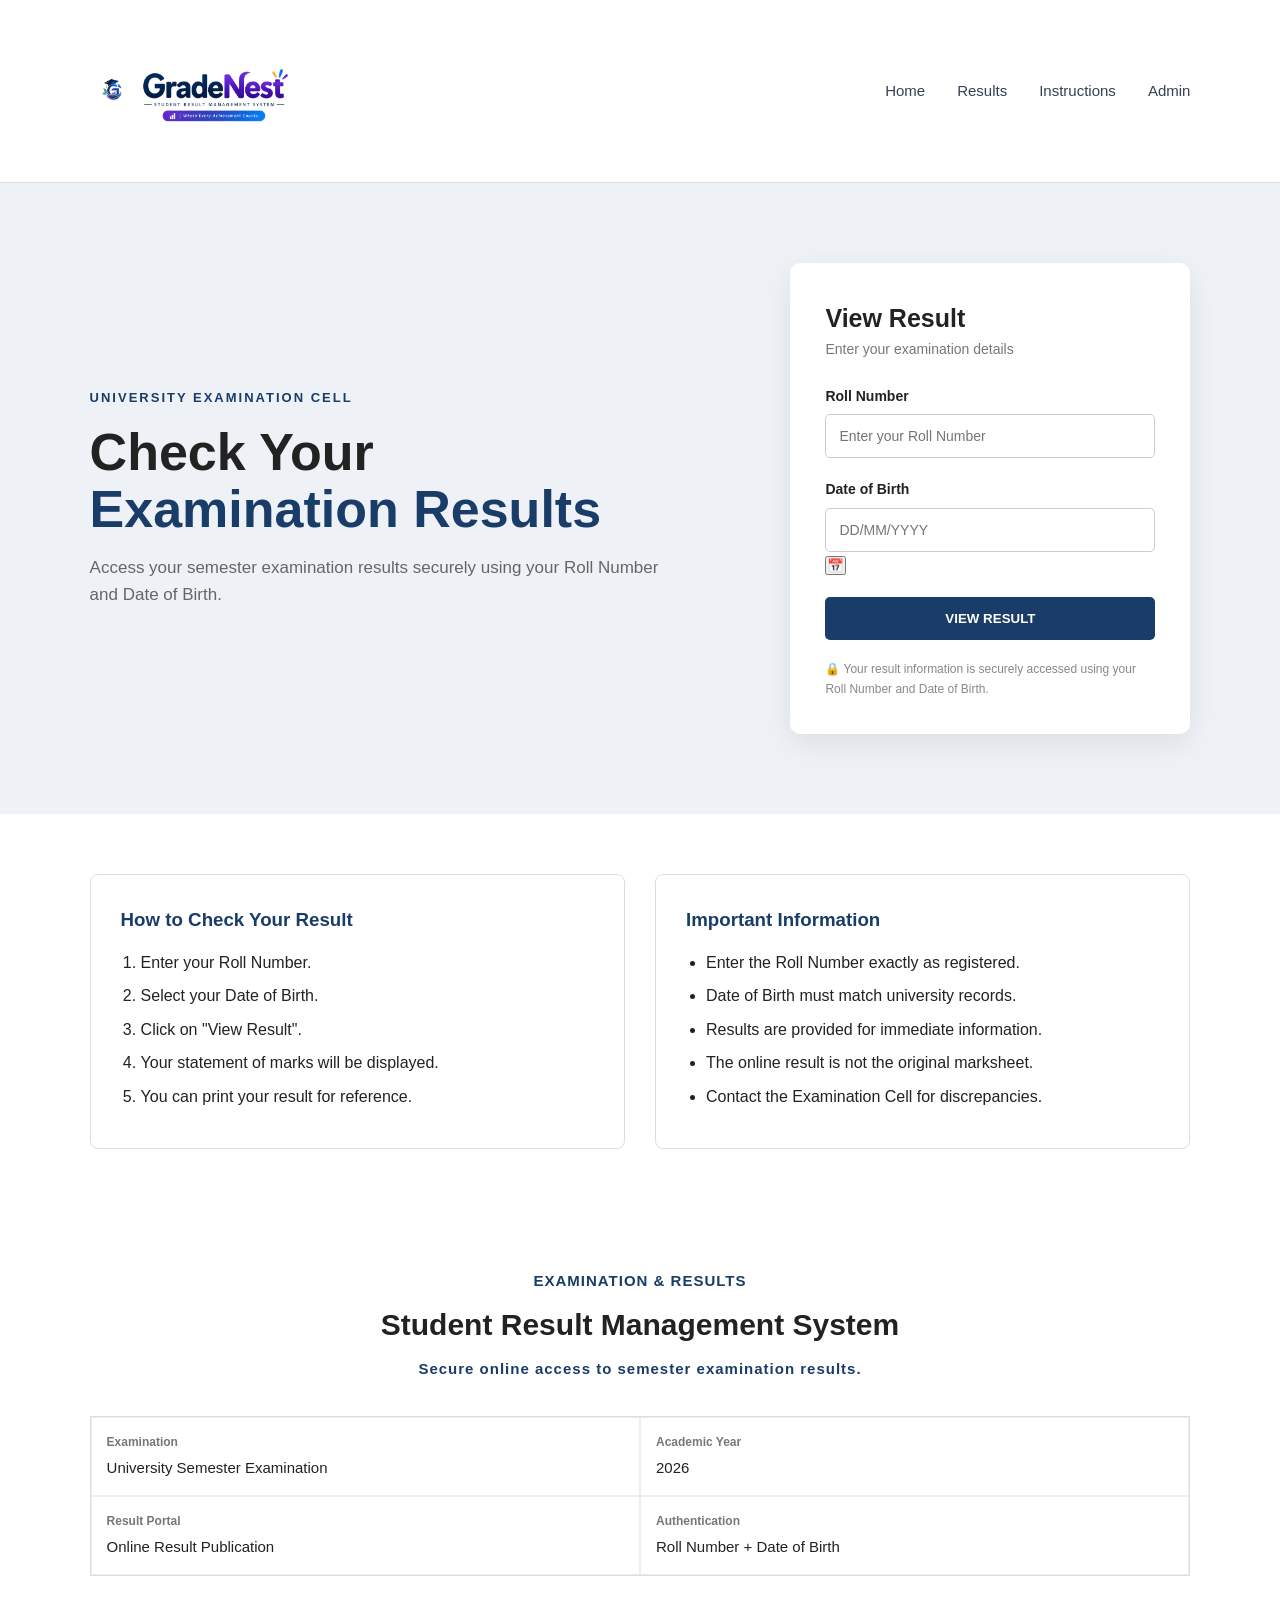
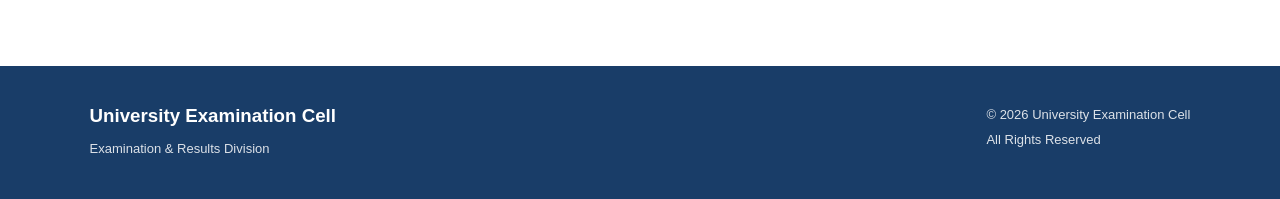
<file: index.html>
<!DOCTYPE html>
<html lang="en">

<head>
    <meta charset="UTF-8">

    <meta name="viewport"
          content="width=device-width, initial-scale=1.0">

    <title>GradeNest | Student Result Management System</title>

    <link rel="stylesheet" href="style.css">
</head>


<body>

<!-- =====================================================
     HEADER
====================================================== -->

<header class="header">

    <div class="logo-section">

        <!-- GradeNest Icon -->
        <img src="images/gradenest-icon.png"
             alt="GradeNest Icon"
             class="gradenest-icon">

        <!-- GradeNest Wordmark -->
        <img src="images/gradenest-wordmark.png"
             alt="GradeNest - Student Result Management System"
             class="gradenest-wordmark">

    </div>

    <nav class="navigation">

        <a href="#home">
            Home
        </a>

        <a href="#results">
            Results
        </a>

        <a href="#instructions">
            Instructions
        </a>

        <a href="admin.html">
            Admin
        </a>

    </nav>

</header>




    <!-- =====================================================
         HOME / HERO
    ====================================================== -->

    <main>


        <section class="hero"
                 id="home">


            <!-- LEFT CONTENT -->

            <div class="hero-content">

                <p class="small-title">
                    UNIVERSITY EXAMINATION CELL
                </p>


                <h2>

                    Check Your
                    <span>
                        Examination Results
                    </span>

                </h2>


                <p class="description">

                    Access your semester examination
                    results securely using your
                    Roll Number and Date of Birth.

                </p>

            </div>



            <!-- RESULT SEARCH CARD -->

            <div class="result-card"
                 id="results">


                <div class="card-header">

                    <h3>
                        View Result
                    </h3>

                    <p>
                        Enter your examination details
                    </p>

                </div>


                <!-- ERROR MESSAGE -->

                <p id="errorMessage"
                   class="error-message">
                </p>



                <!-- ROLL NUMBER -->

                <div class="input-group">

                    <label for="rollNumber">

                        Roll Number

                    </label>


                    <input
                        type="text"
                        id="rollNumber"
                        placeholder="Enter your Roll Number"
                        autocomplete="off"
                    >

                </div>



               <!-- DATE OF BIRTH -->

<div class="input-group">

    <label for="dob">
        Date of Birth
    </label>

    <input
        type="text"
        id="dob"
        placeholder="DD/MM/YYYY"
        maxlength="10"
        inputmode="numeric"
        autocomplete="off"
    >

    <button
        type="button"
        onclick="openDatePicker()"
    >
        📅
    </button>

    <input
        type="date"
        id="hiddenDatePicker"
        style="display:none;"
        onchange="setSelectedDate(this.value)"
    >

</div>


                <!-- VIEW RESULT BUTTON -->

                <button
                    type="button"
                    class="result-button"
                    id="viewResultButton"
                >

                    VIEW RESULT

                </button>



                <p class="security-text">

                    🔒 Your result information is
                    securely accessed using your
                    Roll Number and Date of Birth.

                </p>


            </div>

        </section>



        <!-- =================================================
             INFORMATION
        ================================================== -->

        <section class="information"
                 id="instructions">


            <!-- HOW TO CHECK -->

            <div class="info-box">

                <h3>
                    How to Check Your Result
                </h3>


                <ol>

                    <li>
                        Enter your Roll Number.
                    </li>

                    <li>
                        Select your Date of Birth.
                    </li>

                    <li>
                        Click on "View Result".
                    </li>

                    <li>
                        Your statement of marks
                        will be displayed.
                    </li>

                    <li>
                        You can print your result
                        for reference.
                    </li>

                </ol>

            </div>



            <!-- IMPORTANT INFORMATION -->

            <div class="info-box">

                <h3>
                    Important Information
                </h3>


                <ul>

                    <li>
                        Enter the Roll Number
                        exactly as registered.
                    </li>

                    <li>
                        Date of Birth must match
                        university records.
                    </li>

                    <li>
                        Results are provided for
                        immediate information.
                    </li>

                    <li>
                        The online result is not
                        the original marksheet.
                    </li>

                    <li>
                        Contact the Examination Cell
                        for discrepancies.
                    </li>

                </ul>

            </div>


        </section>



        <!-- =================================================
             RESULT INFORMATION
        ================================================== -->

        <section class="result-section">


            <div class="result-heading">

                <p class="small-title">
                    EXAMINATION & RESULTS
                </p>


                <h2>
                    Student Result Management System
                </h2>


                <p>
                    Secure online access to semester
                    examination results.
                </p>

            </div>



            <div class="student-details">


                <div>

                    <strong>
                        Examination
                    </strong>

                    <span>
                        University Semester Examination
                    </span>

                </div>


                <div>

                    <strong>
                        Academic Year
                    </strong>

                    <span>
                        2026
                    </span>

                </div>


                <div>

                    <strong>
                        Result Portal
                    </strong>

                    <span>
                        Online Result Publication
                    </span>

                </div>


                <div>

                    <strong>
                        Authentication
                    </strong>

                    <span>
                        Roll Number + Date of Birth
                    </span>

                </div>


            </div>


        </section>


    </main>



    <!-- =====================================================
         FOOTER
    ====================================================== -->

    <footer>


        <div>

            <h3>
                University Examination Cell
            </h3>

            <p>
                Examination & Results Division
            </p>

        </div>


        <div>

            <p>
                © 2026 University Examination Cell
            </p>

            <p>
                All Rights Reserved
            </p>

        </div>


    </footer>



    <!-- =====================================================
         JAVASCRIPT
    ====================================================== -->

    <script src="script.js"></script>


    <!-- =====================================================
         PUBLIC RESULT SEARCH
    ====================================================== -->

    <script>

        const viewResultButton =
            document.getElementById(
                "viewResultButton"
            );


        if (viewResultButton) {

            viewResultButton.addEventListener(
                "click",
                function () {


                    const rollNumber =
                        document
                            .getElementById(
                                "rollNumber"
                            )
                            .value
                            .trim();


                    const dob =
                        document
                            .getElementById(
                                "dob"
                            )
                            .value;


                    const errorMessage =
                        document
                            .getElementById(
                                "errorMessage"
                            );


                    errorMessage.textContent = "";


                    if (
                        rollNumber === "" ||
                        dob === ""
                    ) {

                        errorMessage.textContent =
                            "Please enter Roll Number and Date of Birth.";

                        return;

                    }


                    /*
                       Get students saved by
                       the Admin Portal.
                    */

                    const students =
                        JSON.parse(
                            localStorage.getItem(
                                "students"
                            )
                        ) || [{
            rollNumber: "MCA001",
            dob: "2004-11-03"
        }];


                    /*
   Find matching student.
*/

const enteredDob = dob
    .replace(/\//g, "-")
    .trim();

const normalizedDob =
    enteredDob.split("-").length === 3 &&
    enteredDob.split("-")[0].length === 2
        ? enteredDob.split("-").reverse().join("-")
        : enteredDob;

const student =
    students.find(
        function (student) {

            return (
                String(student.rollNumber)
                    .toLowerCase()
                    .trim()
                ===
                rollNumber.toLowerCase().trim()

                &&

                String(student.dob)
                    .trim()
                ===
                normalizedDob
            );

        }
    );

                    /*
                       Student not found.
                    */

                    if (!student) {

                        errorMessage.textContent =
                            "Invalid Roll Number or Date of Birth.";

                        return;

                    }


                    /*
                       Store selected student
                       for result.html
                    */

                    localStorage.setItem(

                        "selectedStudent",

                        JSON.stringify(student)

                    );


                    /*
                       Open result page.
                    */

                    window.location.href =
                        "result.html";

                }
            );

        }

       function openDatePicker() {

    const picker =
        document.getElementById("hiddenDatePicker");

    if (picker.showPicker) {
        picker.showPicker();
    } else {
        picker.click();
    }
}


function setSelectedDate(value) {

    if (!value) {
        return;
    }

    const parts =
        value.split("-");

    document.getElementById("dob").value =
        parts[2] +
        "/" +
        parts[1] +
        "/" +
        parts[0];
} 

const dobInput = document.getElementById("dob");

if (dobInput) {
    dobInput.addEventListener("input", function () {
        let value = this.value.replace(/\D/g, "");

        if (value.length > 2) {
            value = value.slice(0, 2) + "/" + value.slice(2);
        }

        if (value.length > 5) {
            value = value.slice(0, 5) + "/" + value.slice(5, 9);
        }

        this.value = value;
    });
}

    </script>


</body>

</html>
</file>
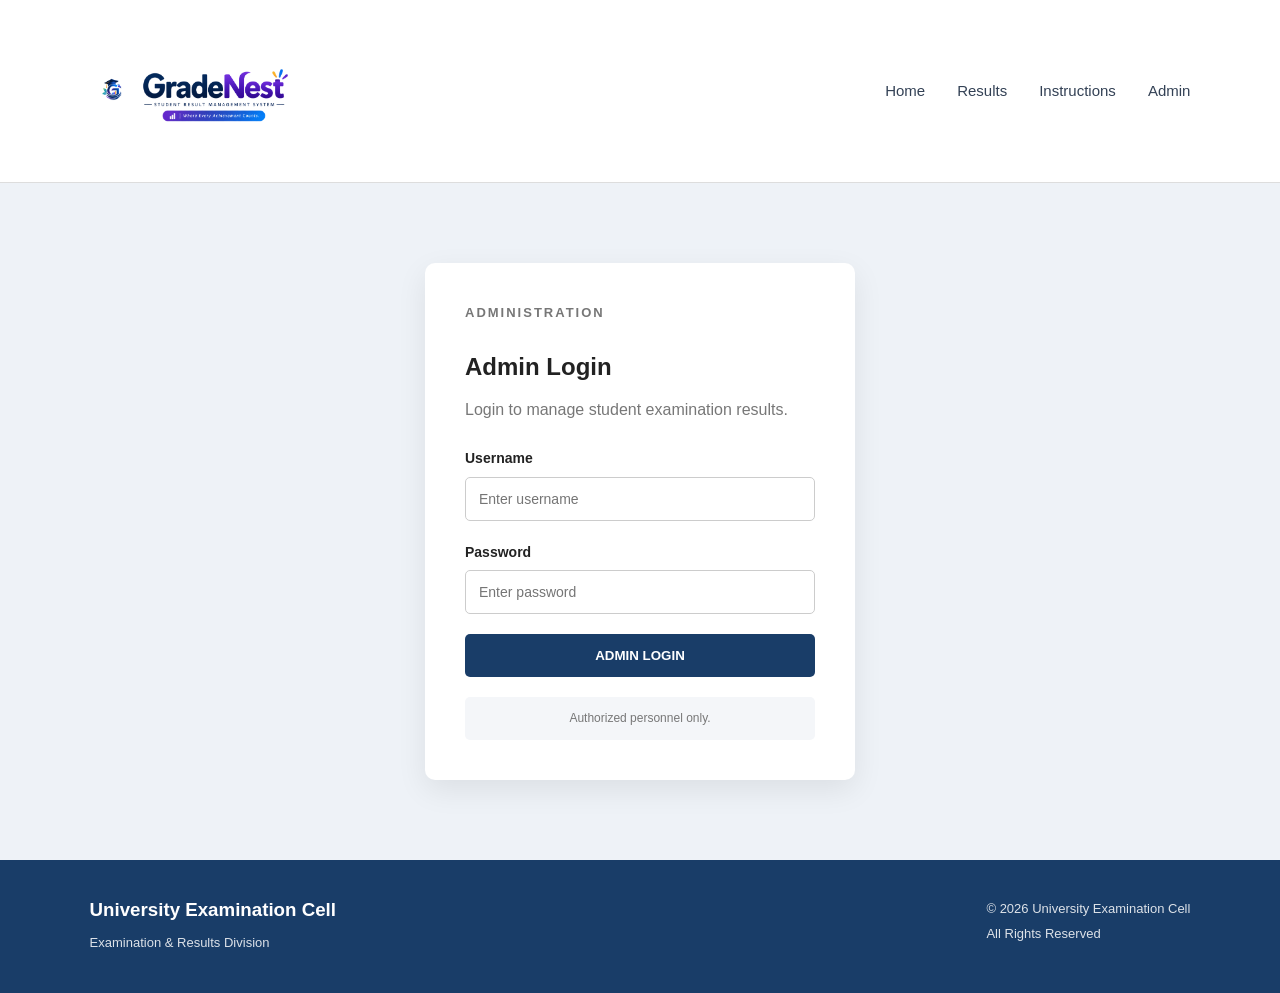
<file: admin.html>
<!DOCTYPE html>
<html lang="en">

<head>

    <meta charset="UTF-8">

    <meta
        name="viewport"
        content="width=device-width, initial-scale=1.0"
    >

    <title>GradeNest | Admin Portal</title>

    <link
        rel="stylesheet"
        href="style.css"
    >

</head>


<body>


<!-- =====================================================
     HEADER
===================================================== -->

<header class="header">

    <div class="logo-section">

    <!-- GradeNest Icon -->
    <img
        src="images/gradenest-icon.png"
        alt="GradeNest Icon"
        class="gradenest-icon"
    >

    <!-- GradeNest Wordmark -->
    <img
        src="images/gradenest-wordmark.png"
        alt="GradeNest"
        class="gradenest-wordmark"
    >

</div>


    <nav class="navigation">

        <a href="index.html#home">
            Home
        </a>

        <a href="index.html#results">
            Results
        </a>

        <a href="index.html#instructions">
            Instructions
        </a>

        <a href="admin.html">
            Admin
        </a>

    </nav>

</header>



<!-- =====================================================
     ADMIN LOGIN
===================================================== -->

<section
    class="admin-login-section"
    id="adminLoginSection"
>

    <div class="admin-login-card">

        <p class="small-title">
            ADMINISTRATION
        </p>

        <h2>
            Admin Login
        </h2>

        <p>
            Login to manage student examination results.
        </p>


        <form id="adminLoginForm">


            <div class="input-group">

                <label for="adminUsername">
                    Username
                </label>

                <input
                    type="text"
                    id="adminUsername"
                    placeholder="Enter username"
                    required
                >

            </div>



            <div class="input-group">

                <label for="adminPassword">
                    Password
                </label>

                <input
                    type="password"
                    id="adminPassword"
                    placeholder="Enter password"
                    required
                >

            </div>


            <p
                id="loginError"
                class="error-message"
            ></p>


            <button
                type="submit"
                class="result-button"
            >
                ADMIN LOGIN
            </button>


        </form>


        <div class="admin-note">

            Authorized personnel only.

        </div>

    </div>

</section>



<!-- =====================================================
     ADMIN DASHBOARD
===================================================== -->

<section
    class="admin-dashboard hidden"
    id="adminDashboard"
>


    <!-- DASHBOARD HEADER -->

    <div class="dashboard-header">

        <div>

            <p class="small-title">
                ADMINISTRATION
            </p>

            <h2>
                Admin Dashboard
            </h2>

        </div>


        <button
            type="button"
            class="logout-button"
            onclick="logoutAdmin()"
        >
            LOGOUT
        </button>

    </div>



    <!-- =================================================
         STATISTICS
    ================================================== -->

    <div class="statistics">


        <div class="stat-card">

            <span>
                Total Students
            </span>

            <strong id="totalStudents">
                0
            </strong>

        </div>


        <div class="stat-card">

            <span>
                Passed
            </span>

            <strong id="passedStudents">
                0
            </strong>

        </div>


        <div class="stat-card">

            <span>
                Failed
            </span>

            <strong id="failedStudents">
                0
            </strong>

        </div>


        <div class="stat-card">

            <span>
                Average Percentage
            </span>

            <strong id="averagePercentage">
                0%
            </strong>

        </div>


    </div>



    <!-- =================================================
         ADD STUDENT RESULT
    ================================================== -->

    <section class="admin-panel">


        <div class="panel-title">

            <div>

                <p class="small-title">
                    STUDENT MANAGEMENT
                </p>

                <h2>
                    Add Student Result
                </h2>

            </div>

        </div>



        <form id="studentForm">


            <!-- STUDENT INFORMATION -->

            <div class="admin-form-grid">


                <!-- ROLL NUMBER -->

                <div class="input-group">

                    <label for="rollNumber">
                        Roll Number
                    </label>

                    <input
                        type="text"
                        id="rollNumber"
                        placeholder="Example: MCA001"
                        required
                    >

                </div>



                <!-- STUDENT NAME -->

                <div class="input-group">

                    <label for="studentName">
                        Student Name
                    </label>

                    <input
                        type="text"
                        id="studentName"
                        placeholder="Enter student name"
                        required
                    >

                </div>



                <!-- DOB -->

                <div class="input-group">

                    <label for="studentDob">
                        Date of Birth
                    </label>

                    <input
                        type="date"
                        id="studentDob"
                        required
                    >

                </div>



                <!-- COURSE -->

                <div class="input-group">

                    <label for="studentCourse">
                        Course
                    </label>

                    <select
                        id="studentCourse"
                        required
                    >

                        <option value="">
                            Select Course
                        </option>

                        <option value="MCA">
                            Master of Computer Applications (MCA)
                        </option>

                        <option value="MBA">
                            Master of Business Administration (MBA)
                        </option>

                        <option value="M.Com">
                            Master of Commerce (M.Com)
                        </option>

                        <option value="M.Sc">
                            Master of Science (M.Sc)
                        </option>

                        <option value="BCA">
                            Bachelor of Computer Applications (BCA)
                        </option>

                        <option value="B.Sc">
                            Bachelor of Science (B.Sc)
                        </option>

                        <option value="B.Com">
                            Bachelor of Commerce (B.Com)
                        </option>

                        <option value="BA">
                            Bachelor of Arts (BA)
                        </option>

                    </select>

                </div>



                <!-- DEPARTMENT -->

                <div class="input-group">

                    <label for="studentDepartment">
                        Department
                    </label>

                    <select
                        id="studentDepartment"
                        required
                    >

                        <option value="">
                            Select Department
                        </option>

                        <option value="Computer Applications">
                            Computer Applications
                        </option>

                        <option value="Computer Science">
                            Computer Science
                        </option>

                        <option value="Information Technology">
                            Information Technology
                        </option>

                        <option value="Commerce">
                            Commerce
                        </option>

                        <option value="Management Studies">
                            Management Studies
                        </option>

                        <option value="Mathematics">
                            Mathematics
                        </option>

                        <option value="Physics">
                            Physics
                        </option>

                        <option value="Chemistry">
                            Chemistry
                        </option>

                    </select>

                </div>



                <!-- SEMESTER -->

                <div class="input-group">

                    <label for="studentSemester">
                        Semester
                    </label>

                    <select
                        id="studentSemester"
                        required
                    >

                        <option value="">
                            Select Semester
                        </option>

                        <option value="I">
                            Semester I
                        </option>

                        <option value="II">
                            Semester II
                        </option>

                        <option value="III">
                            Semester III
                        </option>

                        <option value="IV">
                            Semester IV
                        </option>

                        <option value="V">
                            Semester V
                        </option>

                        <option value="VI">
                            Semester VI
                        </option>

                    </select>

                </div>


            </div>



            <!-- =================================================
                 SUBJECT DETAILS
            ================================================== -->

            <h3 class="subject-title">
                Subject Details
            </h3>


            <div id="subjectContainer">


                <!-- SUBJECT 1 -->

                <div class="subject-row">


                    <input
                        type="text"
                        class="subject-code"
                        placeholder="Subject Code"
                        required
                    >


                    <input
                        type="text"
                        class="subject-name"
                        placeholder="Subject Name"
                        required
                    >


                    <input
                        type="number"
                        class="subject-internal"
                        placeholder="Internal / 25"
                        min="0"
                        max="25"
                        required
                    >


                    <input
                        type="number"
                        class="subject-external"
                        placeholder="External / 75"
                        min="0"
                        max="75"
                        required
                    >


                    <input
                        type="number"
                        class="subject-credits"
                        placeholder="Credits"
                        min="1"
                        max="10"
                        required
                    >


                </div>


            </div>



            <!-- ADD SUBJECT -->

            <button
                type="button"
                class="add-subject-button"
                onclick="addSubjectRow()"
            >
                + ADD SUBJECT
            </button>


            <br>


            <!-- SAVE -->

            <button
                type="submit"
                class="save-button"
            >
                SAVE STUDENT RESULT
            </button>


        </form>

    </section>



    <!-- =================================================
         STUDENT RECORDS
    ================================================== -->

    <section class="admin-panel">


        <div class="panel-title">


            <div>

                <p class="small-title">
                    STUDENT MANAGEMENT
                </p>

                <h2>
                    Student Records
                </h2>

            </div>


            <!-- SEARCH -->

            <input
                type="text"
                id="searchStudent"
                placeholder="Search by Roll Number or Name"
                oninput="searchStudents()"
            >


        </div>



        <!-- RECORD TABLE -->

        <div class="table-container">


            <table>


                <thead>

                    <tr>

                        <th>
                            Roll Number
                        </th>

                        <th>
                            Student Name
                        </th>

                        <th>
                            Course
                        </th>

                        <th>
                            Department
                        </th>

                        <th>
                            Semester
                        </th>

                        <th>
                            Result
                        </th>

                        <th>
                            Actions
                        </th>

                    </tr>

                </thead>



                <tbody id="studentTableBody">

                    <!-- JavaScript loads students here -->

                </tbody>


            </table>


        </div>



        <div class="admin-note">

            Search students using Roll Number or Student Name.
            Use Edit to modify a record and Delete to remove
            a record.

        </div>


    </section>



    <!-- =================================================
         CLEAR ALL RECORDS
    ================================================== -->

    <section class="admin-panel">


        <div class="panel-title">

            <div>

                <p class="small-title">
                    DATA MANAGEMENT
                </p>

                <h2>
                    Manage Student Data
                </h2>

            </div>


            <button
                type="button"
                onclick="clearAllStudents()"
            >
                CLEAR ALL STUDENTS
            </button>

        </div>


        <p class="admin-note">

            Warning: Clearing all students permanently removes
            all stored student result records from this browser.

        </p>


    </section>


</section>



<!-- =====================================================
     FOOTER
===================================================== -->

<footer>


    <div>

        <h3>
            University Examination Cell
        </h3>

        <p>
            Examination & Results Division
        </p>

    </div>


    <div>

        <p>
            © 2026 University Examination Cell
        </p>

        <p>
            All Rights Reserved
        </p>

    </div>


</footer>



<!-- JAVASCRIPT -->

<script src="script.js"></script>


</body>

</html>
</file>
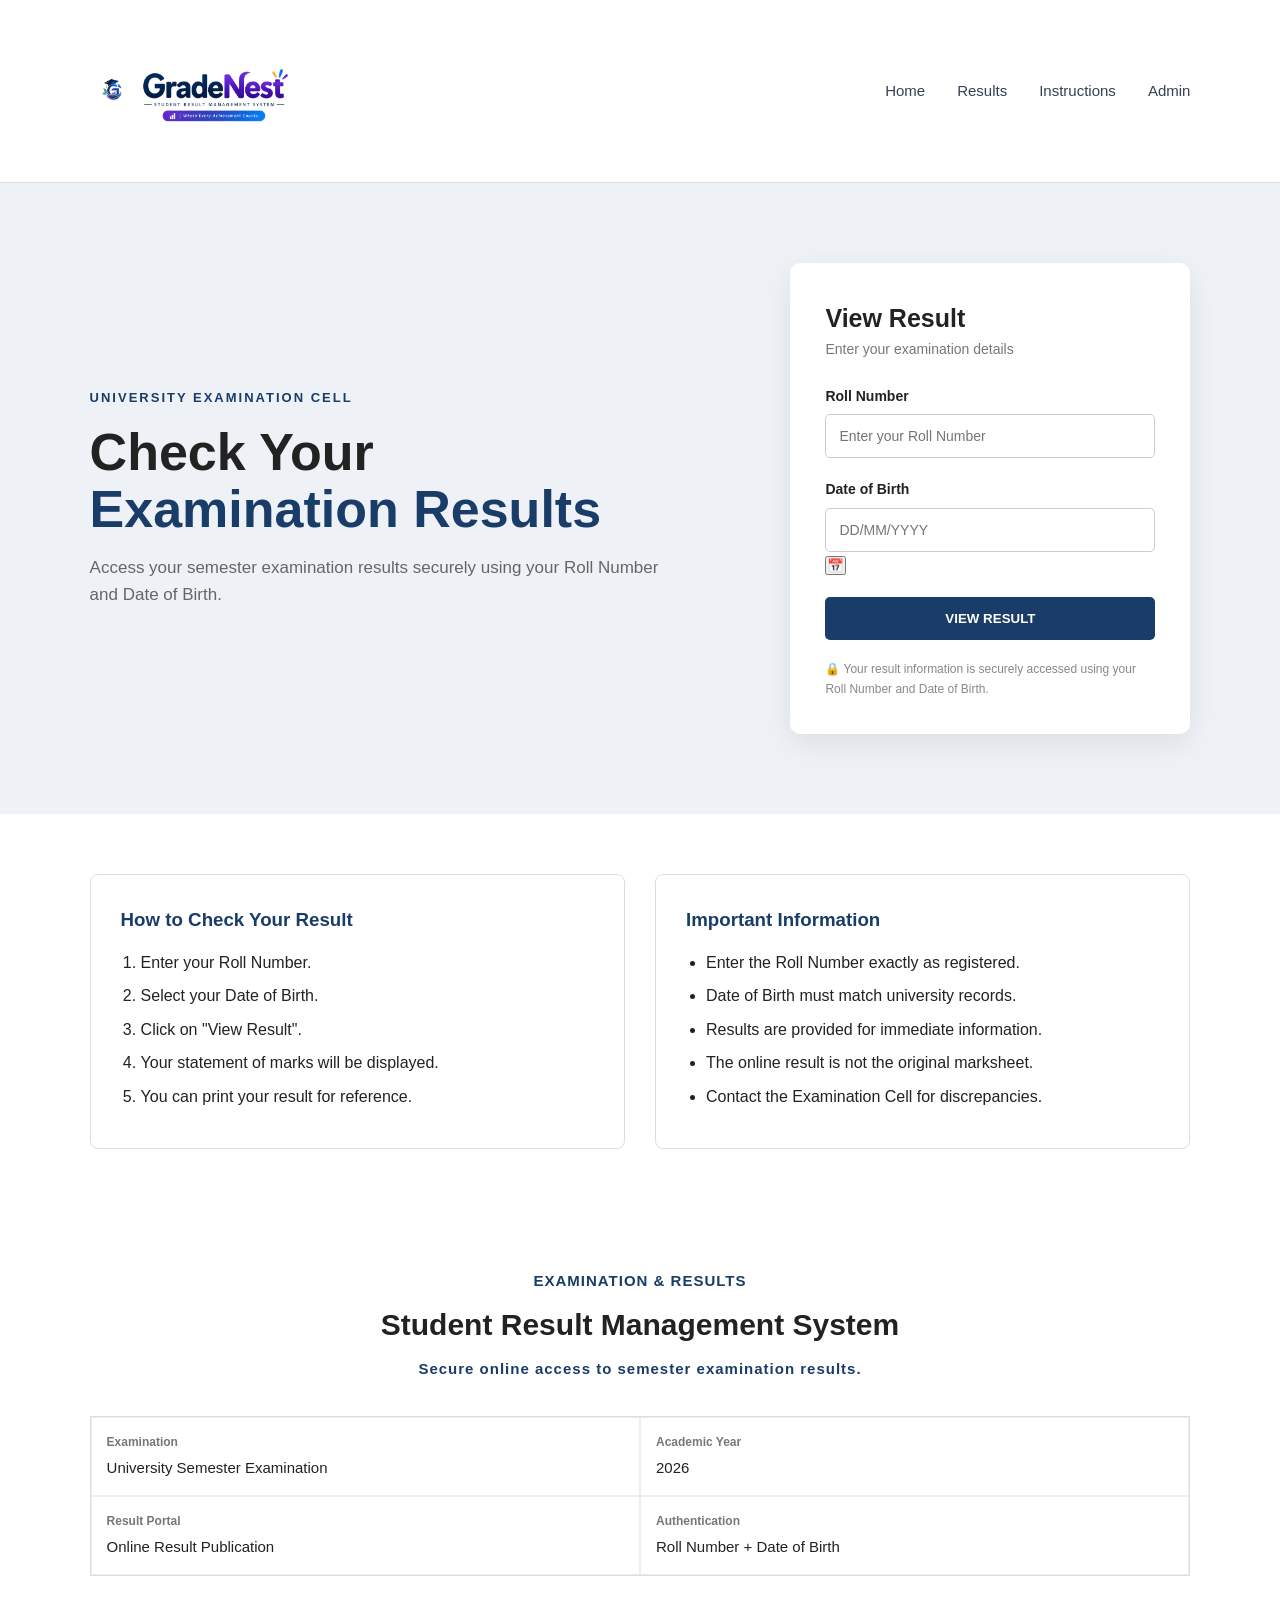
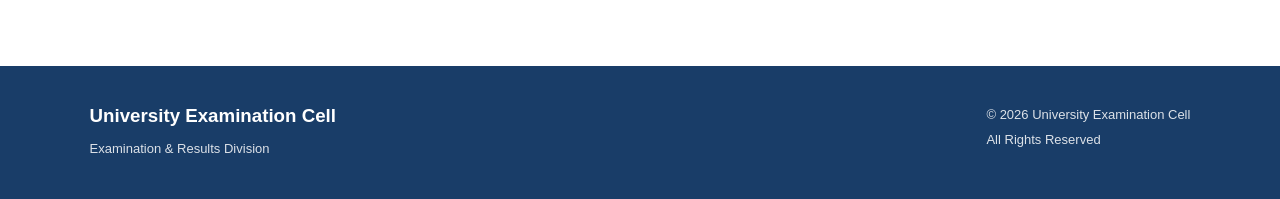
<file: result.html>
<!DOCTYPE html>
<html lang="en">

<head>

    <meta charset="UTF-8">

    <meta name="viewport"
          content="width=device-width, initial-scale=1.0">

    <title>Student Result | University Examination</title>

    <link rel="stylesheet"
          href="style.css">

</head>


<body>


<!-- =====================================================
     HEADER
===================================================== -->

<header class="result-header">

    <div class="logo-section">
    <img src="images/gradenest-icon.png"
         class="gradenest-icon"
         alt="GradeNest Icon">

    <img src="images/gradenest-wordmark.png"
         class="gradenest-wordmark"
         alt="GradeNest">
</div>


    <nav>

        <a href="index.html#home">
            Home
        </a>

        <a href="index.html#results">
            Results
        </a>

        <a href="index.html#instructions">
            Instructions
        </a>

        <a href="admin.html">
            Admin
        </a>

    </nav>

</header>



<!-- =====================================================
     RESULT PAGE
===================================================== -->

<main class="result-page">


    <!-- RESULT HEADING -->

    <div class="result-heading">

        <p>
            UNIVERSITY EXAMINATION
        </p>

        <h1>
            STATEMENT OF MARKS
        </h1>

        <h3>
            ACADEMIC YEAR 2026
        </h3>

    </div>



    <!-- =================================================
         STUDENT INFORMATION
    ================================================== -->

    <section class="student-information">


        <div class="student-detail">

            <span>
                Roll Number
            </span>

            <strong id="displayRollNumber">
                -
            </strong>

        </div>


        <div class="student-detail">

            <span>
                Student Name
            </span>

            <strong id="displayName">
                -
            </strong>

        </div>


        <div class="student-detail">

            <span>
                Date of Birth
            </span>

            <strong id="displayDob">
                -
            </strong>

        </div>


        <div class="student-detail">

            <span>
                Course
            </span>

            <strong id="displayCourse">
                -
            </strong>

        </div>


        <div class="student-detail">

            <span>
                Department
            </span>

            <strong id="displayDepartment">
                -
            </strong>

        </div>


        <div class="student-detail">

            <span>
                Semester
            </span>

            <strong id="displaySemester">
                -
            </strong>

        </div>


    </section>



    <!-- =================================================
         MARKS TABLE
    ================================================== -->

    <section class="marks-section">


        <table class="marks-table">


            <thead>

                <tr>

                    <th>
                        S.No
                    </th>

                    <th>
                        Subject Code
                    </th>

                    <th>
                        Subject
                    </th>

                    <th>
                        Internal
                        <br>
                        (25)
                    </th>

                    <th>
                        External
                        <br>
                        (75)
                    </th>

                    <th>
                        Total
                        <br>
                        (100)
                    </th>

                    <th>
                        Grade
                    </th>

                    <th>
                        Grade Point
                    </th>

                    <th>
                        Credits
                    </th>

                </tr>

            </thead>


            <tbody id="marksTable">

                <!-- JavaScript will insert subjects here -->

            </tbody>


        </table>


    </section>



    <!-- =================================================
         RESULT SUMMARY
    ================================================== -->

    <section class="result-summary">


        <div>

            <span>
                Total Marks
            </span>

            <strong id="displayTotal">
                -
            </strong>

        </div>


        <div>

            <span>
                Percentage
            </span>

            <strong id="displayPercentage">
                -
            </strong>

        </div>


        <div>

            <span>
                SGPA
            </span>

            <strong id="displaySGPA">
                -
            </strong>

        </div>


        <div>

            <span>
                Result
            </span>

            <strong id="displayResult">
                -
            </strong>

        </div>


    </section>



    <!-- =================================================
         BUTTONS
    ================================================== -->

    <div class="result-buttons">


        <button
            type="button"
            onclick="printResult()">

            PRINT RESULT

        </button>


        <button
            type="button"
            onclick="window.location.href='index.html#results'">

            BACK TO SEARCH

        </button>


    </div>



    <!-- =================================================
         DISCLAIMER
    ================================================== -->

    <div class="disclaimer">

        <strong>
            Disclaimer:
        </strong>

        This result is published for immediate
        information only and should not be treated
        as the original marksheet.

    </div>


</main>



<!-- =====================================================
     FOOTER
===================================================== -->

<footer>


    <div>

        <h3>
            University Examination Cell
        </h3>

        <p>
            Examination & Results Division
        </p>

    </div>


    <div>

        <p>
            © 2026 University Examination Cell
        </p>

        <p>
            All Rights Reserved
        </p>

    </div>


</footer>



<!-- =====================================================
     JAVASCRIPT
===================================================== -->

<script src="script.js"></script>


</body>

</html>
</file>
<file: style.css>
/* =====================================================
   GENERAL
===================================================== */

* {
    margin: 0;
    padding: 0;
    box-sizing: border-box;
}

html {
    scroll-behavior: smooth;
}

body {
    font-family: Arial, Helvetica, sans-serif;
    background: #f4f6f9;
    color: #222;
    line-height: 1.6;
}

.hidden {
    display: none !important;
}


/* =====================================================
   HEADER
===================================================== */

.header,
.result-header {
    min-height: 70px;
    background: white;
    padding: 10px 7%;

    display: flex;
    justify-content: space-between;
    align-items: center;

    border-bottom: 1px solid #ddd;
}

.logo-section {
    display: flex;
    align-items: center;
    gap: 12px;
}

.logo,
.logo-circle {
    width: 48px;
    height: 48px;

    background: #193d68;
    color: white;

    border-radius: 50%;

    display: flex;
    justify-content: center;
    align-items: center;

    font-size: 23px;
    font-weight: bold;
}

.logo-section h1,
.logo-section h2 {
    margin: 0;
    font-size: 20px;
    letter-spacing: 1px;
}

.logo-section p {
    margin: 2px 0 0;
    font-size: 11px;
    color: #777;
}


/* =====================================================
   NAVIGATION
===================================================== */

.navigation,
.result-header nav {
    display: flex;
    gap: 28px;
    align-items: center;
}

.navigation a,
.result-header nav a {
    text-decoration: none;
    color: #333;
    font-size: 14px;
    font-weight: 500;
}

.navigation a:hover,
.result-header nav a:hover {
    color: #193d68;
}


/* =====================================================
   HERO / HOME
===================================================== */

.hero {
    min-height: 620px;

    padding: 80px 7%;

    display: flex;
    justify-content: space-between;
    align-items: center;

    gap: 60px;

    background: #eef2f7;
}

.hero-content {
    max-width: 570px;
}

.small-title {
    color: #193d68;
    font-weight: bold;
    font-size: 13px;
    letter-spacing: 2px;
}

.hero-content h2 {
    font-size: 52px;
    line-height: 1.1;
    margin: 15px 0;
}

.hero-content h2 span {
    color: #193d68;
}

.description {
    color: #666;
    font-size: 17px;
}


/* =====================================================
   RESULT SEARCH CARD
===================================================== */

.result-card {
    background: white;
    width: 400px;
    max-width: 100%;

    padding: 35px;

    border-radius: 10px;

    box-shadow: 0 10px 30px rgba(0, 0, 0, 0.08);
}

.card-header {
    margin-bottom: 25px;
}

.card-header h3 {
    font-size: 25px;
}

.card-header p {
    color: #777;
    font-size: 14px;
}


/* =====================================================
   INPUTS
===================================================== */

.input-group {
    margin-bottom: 20px;
}

.input-group label {
    display: block;
    margin-bottom: 7px;

    font-size: 14px;
    font-weight: bold;
}

.input-group input,
.input-group select,
.admin-form-grid input,
.admin-form-grid select {
    width: 100%;

    padding: 13px;

    border: 1px solid #ccc;
    border-radius: 5px;

    font-size: 14px;

    background: white;
}

.input-group input:focus,
.input-group select:focus,
.admin-form-grid input:focus,
.admin-form-grid select:focus {
    outline: none;
    border-color: #193d68;
}


/* =====================================================
   BUTTONS
===================================================== */

.result-button,
.save-button,
.logout-button,
.result-actions button,
.result-buttons button,
.add-subject-button {
    border: none;
    border-radius: 5px;

    background: #193d68;
    color: white;

    font-weight: bold;
    cursor: pointer;
}

.result-button {
    width: 100%;
    padding: 14px;
}

.result-button:hover,
.save-button:hover,
.logout-button:hover,
.result-actions button:hover,
.result-buttons button:hover,
.add-subject-button:hover {
    background: #102e52;
}

.security-text {
    margin-top: 20px;
    font-size: 12px;
    color: #888;
}

.error-message {
    color: #c62828;
    font-size: 13px;
    margin-bottom: 10px;
}


/* =====================================================
   INFORMATION
===================================================== */

.information {
    padding: 60px 7%;

    display: grid;
    grid-template-columns: 1fr 1fr;

    gap: 30px;

    background: white;
}

.info-box {
    padding: 30px;

    border: 1px solid #ddd;
    border-radius: 8px;

    background: white;
}

.info-box h3 {
    margin-bottom: 15px;
    color: #193d68;
}

.info-box li {
    margin-bottom: 8px;
    margin-left: 20px;
}


/* =====================================================
   HOME RESULT SECTION
===================================================== */

.result-section {
    padding: 60px 7%;
    background: white;
}

.result-section .result-heading {
    text-align: center;
    margin-bottom: 35px;
}

.result-section .result-heading h2 {
    margin: 8px 0;
    font-size: 30px;
}

.student-details {
    display: grid;
    grid-template-columns: repeat(2, 1fr);

    border: 1px solid #ddd;

    margin-bottom: 30px;
}

.student-details div {
    padding: 15px;
    border: 1px solid #eee;
}

.student-details strong,
.student-details span {
    display: block;
}

.student-details strong {
    font-size: 12px;
    color: #777;
}

.student-details span {
    font-size: 15px;
    margin-top: 4px;
}


/* =====================================================
   GENERAL TABLE
===================================================== */

.table-container {
    overflow-x: auto;
}

table {
    width: 100%;
    border-collapse: collapse;
}

th,
td {
    padding: 14px;
    border: 1px solid #ddd;
    text-align: left;
}

th {
    background: #193d68;
    color: white;
}


/* =====================================================
   ADMIN LOGIN
===================================================== */

.admin-login-section {
    min-height: 650px;

    padding: 80px 7%;

    display: flex;
    justify-content: center;
    align-items: center;

    background: #eef2f7;
}

.admin-login-card {
    width: 430px;
    max-width: 100%;

    background: white;

    padding: 40px;

    border-radius: 10px;

    box-shadow: 0 10px 30px rgba(0, 0, 0, 0.08);
}

.admin-login-card h2 {
    margin: 10px 0;
}

.admin-login-card > p {
    color: #777;
    margin-bottom: 25px;
}


/* =====================================================
   ADMIN DASHBOARD
===================================================== */

.admin-dashboard {
    padding: 60px 7%;
    background: #f4f6f9;
    min-height: 700px;
}

.dashboard-header {
    display: flex;
    justify-content: space-between;
    align-items: center;

    margin-bottom: 30px;
}

.dashboard-header h2 {
    margin-top: 5px;
}

.logout-button {
    padding: 12px 20px;
}


/* =====================================================
   STATISTICS
===================================================== */

.statistics {
    display: grid;

    grid-template-columns: repeat(4, 1fr);

    gap: 20px;

    margin-bottom: 30px;
}

.stat-card {
    background: white;

    padding: 25px;

    border: 1px solid #ddd;
    border-radius: 8px;
}

.stat-card span {
    display: block;

    color: #777;

    font-size: 13px;
}

.stat-card strong {
    display: block;

    margin-top: 8px;

    font-size: 30px;

    color: #193d68;
}


/* =====================================================
   ADMIN PANEL
===================================================== */

.admin-panel {
    background: white;

    padding: 30px;

    margin-bottom: 30px;

    border: 1px solid #ddd;

    border-radius: 8px;
}

.panel-title {
    display: flex;

    justify-content: space-between;
    align-items: center;

    gap: 20px;

    margin-bottom: 25px;
}

.panel-title h2 {
    margin-top: 5px;
}

.panel-title button {
    padding: 8px 15px;

    border: 1px solid #ccc;

    background: white;

    cursor: pointer;
}

.panel-title input {
    padding: 10px;

    width: 280px;

    border: 1px solid #ccc;

    border-radius: 5px;
}


/* =====================================================
   ADMIN FORM
===================================================== */

.admin-form-grid {
    display: grid;

    grid-template-columns: repeat(2, 1fr);

    gap: 20px;
}

.subject-title {
    margin: 30px 0 15px;

    color: #193d68;
}


/* =====================================================
   SUBJECT ROW
===================================================== */

.subject-row {
    display: grid;

    grid-template-columns:
        1fr
        2fr
        1fr
        1fr
        1fr;

    gap: 10px;

    margin-bottom: 12px;
}

.subject-row input {
    width: 100%;

    padding: 12px;

    border: 1px solid #ccc;

    border-radius: 5px;

    font-size: 13px;
}

.subject-row input:focus {
    outline: none;
    border-color: #193d68;
}

.add-subject-button {
    padding: 11px 18px;

    margin-top: 5px;
}

.save-button {
    padding: 13px 30px;

    margin-top: 20px;
}


/* =====================================================
   ADMIN ACTION BUTTONS
===================================================== */

.edit-button,
.delete-button {
    padding: 7px 12px;

    border: none;

    border-radius: 4px;

    color: white;

    cursor: pointer;
}

.edit-button {
    background: #555;
}

.delete-button {
    background: #c62828;
}

.edit-button:hover {
    background: #333;
}

.delete-button:hover {
    background: #a51f1f;
}


/* =====================================================
   ADMIN NOTE
===================================================== */

.admin-note {
    margin-top: 20px;

    padding: 12px;

    background: #f4f6f9;

    color: #777;

    font-size: 12px;

    text-align: center;

    border-radius: 5px;
}


/* =====================================================
   RESULT PAGE HEADER
===================================================== */

.result-header {
    height: 90px;
}

.result-header nav {
    display: flex;
}


/* =====================================================
   RESULT PAGE
===================================================== */

.result-page {
    background: #f4f7fa;

    padding: 50px 7%;

    min-height: 700px;
}

.result-heading {
    text-align: center;

    margin-bottom: 40px;
}

.result-heading p {
    margin: 0;

    letter-spacing: 1px;

    font-size: 15px;

    color: #193d68;

    font-weight: bold;
}

.result-heading h1 {
    margin: 12px 0;

    font-size: 36px;

    color: #17202a;
}

.result-heading h3 {
    margin: 0;

    font-weight: normal;

    font-size: 18px;

    color: #555;
}


/* =====================================================
   STUDENT INFORMATION
===================================================== */

.student-information {
    background: white;

    display: grid;

    grid-template-columns: 1fr 1fr;

    border: 1px solid #ddd;

    margin-bottom: 32px;

    border-radius: 5px;

    overflow: hidden;
}

.student-detail {
    padding: 20px;

    border-bottom: 1px solid #ddd;
}

.student-detail:nth-child(odd) {
    border-right: 1px solid #ddd;
}

.student-detail span {
    display: block;

    font-size: 13px;

    font-weight: bold;

    color: #68727d;

    margin-bottom: 8px;
}

.student-detail strong {
    font-size: 17px;

    color: #222;
}


/* =====================================================
   MARKS TABLE
===================================================== */

.marks-section {
    overflow-x: auto;
}

.marks-table {
    width: 100%;

    min-width: 850px;

    border-collapse: collapse;

    background: white;

    font-size: 14px;
}

.marks-table th {
    background: #193d68;

    color: white;

    padding: 16px 10px;

    text-align: center;

    font-size: 13px;
}

.marks-table td {
    padding: 14px 10px;

    border: 1px solid #ddd;

    background: white;

    text-align: center;
}

.marks-table td:nth-child(3) {
    text-align: left;
}

.marks-table tbody tr:hover td {
    background: #f8fafc;
}


/* =====================================================
   RESULT SUMMARY
===================================================== */

.result-summary {
    margin-top: 32px;

    background: white;

    display: grid;

    grid-template-columns: repeat(4, 1fr);

    border: 1px solid #ddd;

    border-radius: 5px;

    overflow: hidden;
}

.result-summary div {
    text-align: center;

    padding: 25px 15px;

    border-right: 1px solid #ddd;
}

.result-summary div:last-child {
    border-right: none;
}

.result-summary span {
    display: block;

    font-weight: bold;

    color: #68727d;

    margin-bottom: 10px;
}

.result-summary strong {
    font-size: 22px;

    color: #17202a;
}


/* =====================================================
   RESULT BUTTONS
===================================================== */

.result-buttons {
    text-align: center;

    margin: 35px 0;
}

.result-buttons button {
    padding: 14px 28px;

    margin: 0 6px;

    font-size: 14px;

    border-radius: 4px;
}


/* =====================================================
   DISCLAIMER
===================================================== */

.disclaimer {
    background: white;

    border: 1px solid #eee;

    padding: 18px;

    color: #68727d;

    font-size: 14px;

    border-radius: 4px;
}


/* =====================================================
   FOOTER
===================================================== */

footer {
    padding: 35px 7%;

    background: #193d68;

    color: white;

    display: flex;

    justify-content: space-between;
}

footer h3 {
    margin-bottom: 8px;
}

footer p {
    font-size: 13px;

    opacity: 0.85;

    margin: 4px 0;
}


/* =====================================================
   PRINT RESULT
===================================================== */

@media print {

    @page {
        size: A4;
        margin: 12mm;
    }

    html,
    body {
        background: white !important;
        width: 100%;
        margin: 0;
        padding: 0;
    }

    /* Hide navigation and buttons */

    .result-header nav,
    .result-buttons,
    footer,
    .disclaimer {
        display: none !important;
    }

    /* Keep result header */

    .result-header {
        display: flex !important;

        height: auto;

        padding: 10px 0;

        background: white !important;

        border-bottom: 1px solid #999;
    }

    .logo-circle {
        print-color-adjust: exact;
        -webkit-print-color-adjust: exact;
    }

    /* Result page */

    .result-page {
        display: block !important;

        background: white !important;

        padding: 20px 0 !important;

        min-height: 0 !important;
    }

    .result-heading {
        margin-bottom: 20px;
    }

    .result-heading h1 {
        font-size: 28px;
    }

    .result-heading h3 {
        font-size: 15px;
    }

    /* Student information */

    .student-information {
        display: grid !important;

        grid-template-columns: 1fr 1fr !important;

        background: white !important;

        margin-bottom: 20px;

        page-break-inside: avoid;
    }

    .student-detail {
        padding: 12px;
    }

    .student-detail span {
        font-size: 11px;
    }

    .student-detail strong {
        font-size: 14px;
    }

    /* Marks */

    .marks-section {
        overflow: visible !important;
    }

    .marks-table {
        width: 100% !important;

        min-width: 0 !important;

        font-size: 10px;

        page-break-inside: avoid;
    }

    .marks-table th {
        padding: 8px 5px;

        background: #193d68 !important;

        color: white !important;

        -webkit-print-color-adjust: exact;

        print-color-adjust: exact;
    }

    .marks-table td {
        padding: 8px 5px;
    }

    /* Summary */

    .result-summary {
        display: grid !important;

        grid-template-columns: repeat(4, 1fr) !important;

        margin-top: 20px;

        page-break-inside: avoid;
    }

    .result-summary div {
        padding: 12px 5px;
    }

    .result-summary span {
        font-size: 10px;
    }

    .result-summary strong {
        font-size: 15px;
    }

}


/* =====================================================
   MOBILE
===================================================== */

@media (max-width: 800px) {

    .header,
    .result-header {
        flex-direction: column;

        gap: 15px;

        padding: 15px 5%;
    }

    .navigation,
    .result-header nav {
        gap: 12px;

        flex-wrap: wrap;

        justify-content: center;
    }

    .hero {
        flex-direction: column;

        padding: 50px 5%;
    }

    .hero-content h2 {
        font-size: 38px;
    }

    .result-card {
        width: 100%;
    }

    .information {
        grid-template-columns: 1fr;
    }

    .admin-form-grid {
        grid-template-columns: 1fr;
    }

    .subject-row {
        grid-template-columns: 1fr;
    }

    .statistics {
        grid-template-columns: 1fr 1fr;
    }

    .panel-title {
        flex-direction: column;

        align-items: stretch;
    }

    .panel-title input {
        width: 100%;
    }

    .student-information {
        grid-template-columns: 1fr;
    }

    .student-detail:nth-child(odd) {
        border-right: none;
    }

    .result-summary {
        grid-template-columns: 1fr 1fr;
    }

    .result-summary div:nth-child(2) {
        border-right: none;
    }

    footer {
        flex-direction: column;

        gap: 20px;
    }

}


/* =====================================================
   SMALL MOBILE
===================================================== */

@media (max-width: 500px) {

    .statistics {
        grid-template-columns: 1fr;
    }

    .result-summary {
        grid-template-columns: 1fr;
    }

    .result-summary div {
        border-right: none;
        border-bottom: 1px solid #ddd;
    }

    .result-summary div:last-child {
        border-bottom: none;
    }

}

input[type="date"] {
    position: relative;
    padding-right: 40px;
}

input[type="date"]::-webkit-calendar-picker-indicator {
    cursor: pointer;
    opacity: 1;
    position: absolute;
    right: 10px;
}

/* Keep calendar icon clearly inside DOB field */
input[type="date"] {
    position: relative;
    padding-right: 45px;
}

input[type="date"]::-webkit-calendar-picker-indicator {
    opacity: 1;
    cursor: pointer;
    position: absolute;
    right: 12px;
    width: 20px;
    height: 20px;
}

/* =====================================================
   GRADENEST BRANDING
===================================================== */

.logo-section {
    display: flex;
    align-items: center;
    gap: 12px;
}

/* First image - GradeNest icon */

.gradenest-icon {
    width: 42px;
    height: 42px;
    object-fit: contain;
}

/* Second image - GradeNest wordmark */

.gradenest-wordmark {
    width: 155px;
    height: auto;
    object-fit: contain;
}


/* =====================================================
   NAVIGATION
===================================================== */

.navigation {
    display: flex;
    align-items: center;
    gap: 32px;
}

.navigation a {
    text-decoration: none;
    color: #334155;
    font-size: 15px;
    font-weight: 500;
    transition: 0.3s;
}

.navigation a:hover {
    color: #6d28d9;
}

/* =====================================================
   DESKTOP GRADENEST LOGO SIZE
===================================================== */

@media (min-width: 801px) {

    .header .logo-section,
    .result-header .logo-section {
        display: flex;
        align-items: center;
        gap: 8px;
    }

    .header .gradenest-icon,
    .result-header .gradenest-icon {
        width: 42px !important;
        height: 42px !important;
        object-fit: contain;
    }

    .header .gradenest-wordmark,
    .result-header .gradenest-wordmark {
        width: 155px !important;
        height: auto !important;
        object-fit: contain;
    }

}
</file>
